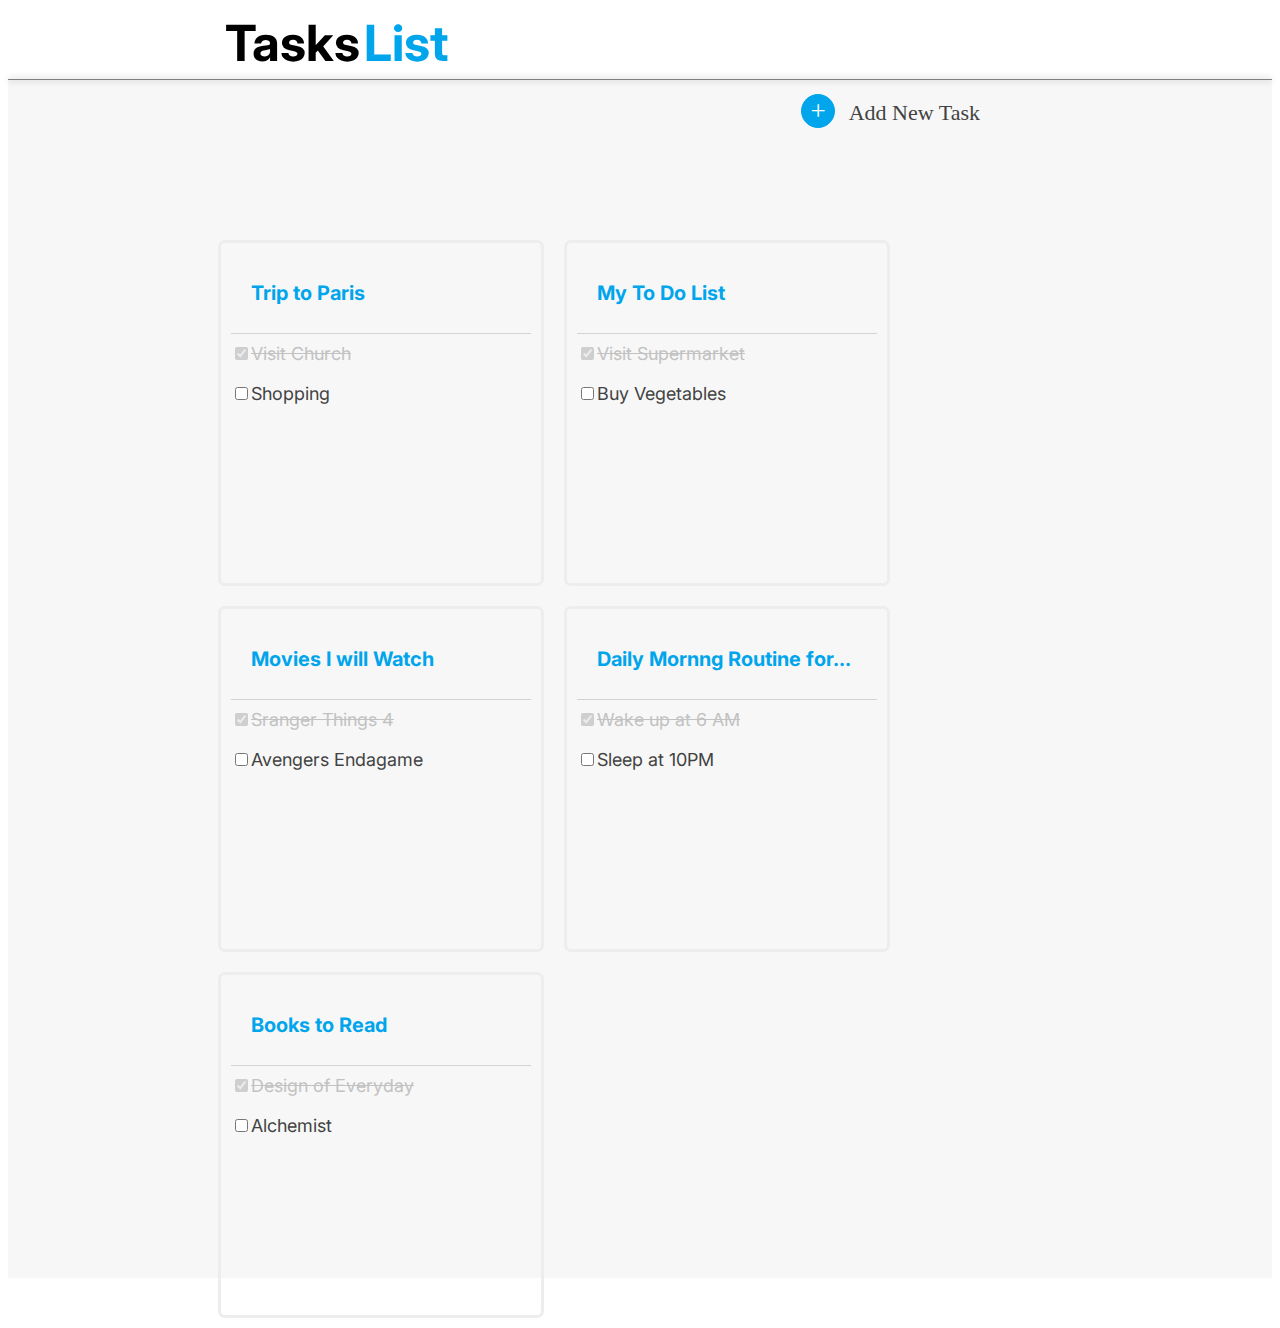
<file: index.html>
<!DOCTYPE html>
<html lang="en">
<meta name="viewport" content="width=device-width, initial-scale=1.0 "> 
  <head>
    <link rel="stylesheet" href="style.css" />
    <link rel="preconnect" href="https://fonts.googleapis.com" />
    <link rel="preconnect" href="https://fonts.gstatic.com" crossorigin />
    <link
      href="https://fonts.googleapis.com/css2?family=Inter&display=swap"
      rel="stylesheet"
    />

    <title>Web View</title>
  </head>

  <body>
    <h1><span class="h1">Tasks</span><span class="h2">List</span></h1>
    <br /><br />
    <div class="bggray">
      <a href="./index2.html"><div class="addbuttton">
        <span class="plussign">+</span><span class="addb">Add New Task</span></a>
      </div>
      <div class="whole">
        <a href="./index2.html"
          >
          <div class="paris">
            <span class="title">Trip to Paris</span>

            <form>
              <div class="linethrough deleted">
                <input type="checkbox" checked disabled />Visit Church
              </div>
              <div class="second"><input type="checkbox" />Shopping</div>
            </form>
          </div></a
        >

        <div class="todo">
          <span class="title">My To Do List</span>
          <form>
            <div class="linethrough deleted">
              <input type="checkbox" checked disabled  />Visit Supermarket
            </div>
            <div class="second"><input type="checkbox" />Buy Vegetables</div>
          </form>
        </div>

        <div class="movies">
          <span class="title">Movies I will Watch</span>
          <form>
            <div class="linethrough deleted">
              <input type="checkbox" checked disabled />Sranger Things 4
            </div>
            <div class="second"><input type="checkbox" />Avengers Endagame</div>
          </form>
        </div>

        <div class="routine">
          <span class="title1">Daily Mornng Routine for...</span>
          <form>
            <div class="linethrough deleted">
              <input type="checkbox" checked disabled />Wake up at 6 AM
            </div>
            <div class="second"><input type="checkbox" />Sleep at 10PM</div>
          </form>
        </div>

        <div class="books">
          <span class="title">Books to Read</span>
          <form>
            <div class="linethrough deleted">
              <input type="checkbox" checked disabled />Design of Everyday
            </div>
            <div class="second"><input type="checkbox" />Alchemist</div>
          </form>
        </div>
      </div>
    </div>
  </body>
</html>
</file>
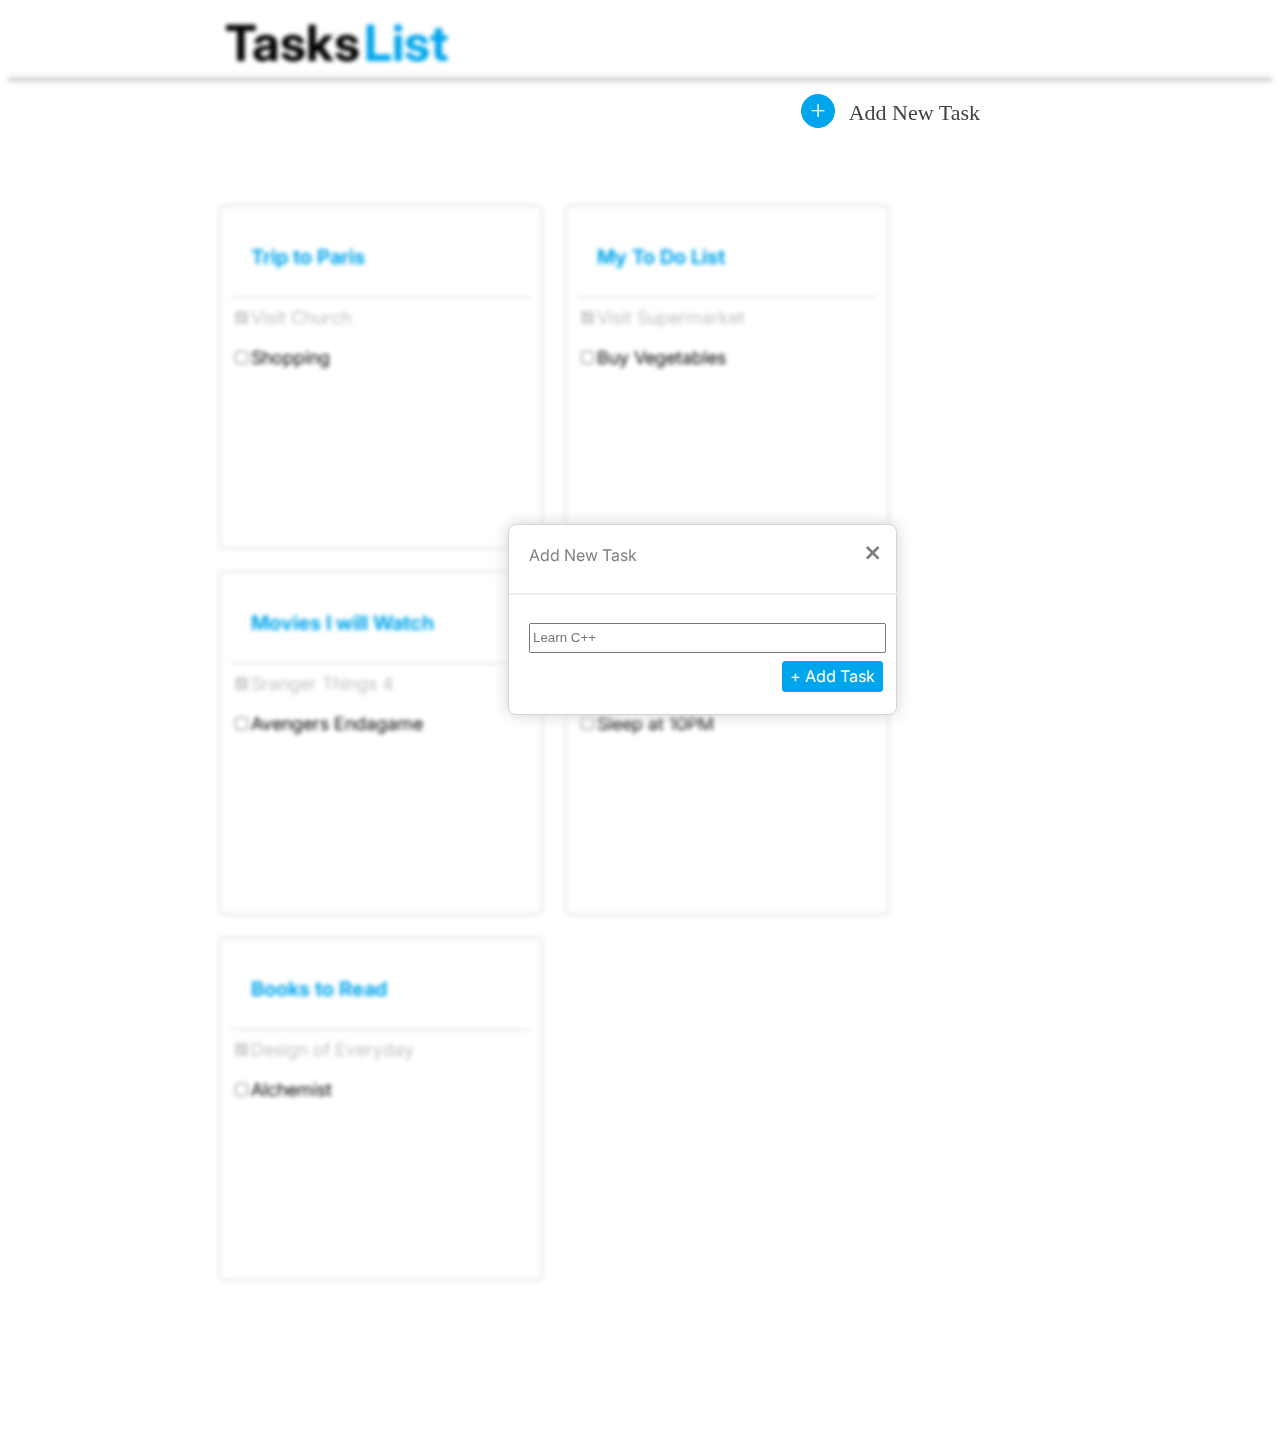
<file: index2.html>
<!DOCTYPE html>
<html lang="en">
  <meta name="viewport" content="width=device-width, initial-scale=1.0 " />
  <head>
    <link rel="stylesheet" href="style2.css" />
    <link rel="stylesheet" href="style.css" />

    <link rel="preconnect" href="https://fonts.googleapis.com" />
    <link rel="preconnect" href="https://fonts.gstatic.com" crossorigin />
    <link
      href="https://fonts.googleapis.com/css2?family=Inter&display=swap"
      rel="stylesheet"
    />

    <title>Web View</title>
  </head>
  <body>
    <div class="blur">
      <h1><span class="h1">Tasks</span><span class="h2">List</span></h1>
    </div>

    <div class="addbuttton">
      <span class="plussign">+</span>
      <span class="addb">Add New Task</span>
    </div>
    <div class="whole">
      <div class="paris">
        <span class="title">Trip to Paris</span>

        <form>
          <div class="deleted">
            <input type="checkbox" checked disabled />Visit Church
          </div>
          <div><input type="checkbox" class="second" />Shopping</div>
        </form>
      </div>

      <div class="todo">
        <span class="title">My To Do List</span>
        <form>
          <div class="deleted">
            <input type="checkbox" checked disabled />Visit Supermarket
          </div>
          <div><input type="checkbox" />Buy Vegetables</div>
        </form>
      </div>

      <div class="movies">
        <span class="title">Movies I will Watch</span>
        <form>
          <div class="deleted">
            <input type="checkbox" checked disabled />Sranger Things 4
          </div>
          <div><input type="checkbox" />Avengers Endagame</div>
        </form>
      </div>

      <div class="routine">
        <span class="title1">Daily Mornng Routine for...</span>
        <form>
          <div class="deleted">
            <input type="checkbox" checked disabled />Wake up at 6 AM
          </div>
          <div><input type="checkbox" />Sleep at 10PM</div>
        </form>
      </div>

      <div class="books">
        <span class="title">Books to Read</span>
        <form>
          <div class="deleted">
            <input type="checkbox" checked disabled />Design of Everyday
          </div>
          <div><input type="checkbox" />Alchemist</div>
        </form>
      </div>
    </div>
    <div class="newtaskpop">
      <div class="newtask">Add New Task</div>
      <a href="./index.html"><span class="close">+</span></a>

      <hr class="linebelow" />
      <form class="c">
        <input type="text" placeholder="Learn C++" class="input" />
      </form>
      <div class="bluebutton"><a href="index3.html">+ Add Task</a></div>
    </div>
  </body>
</html>
</file>
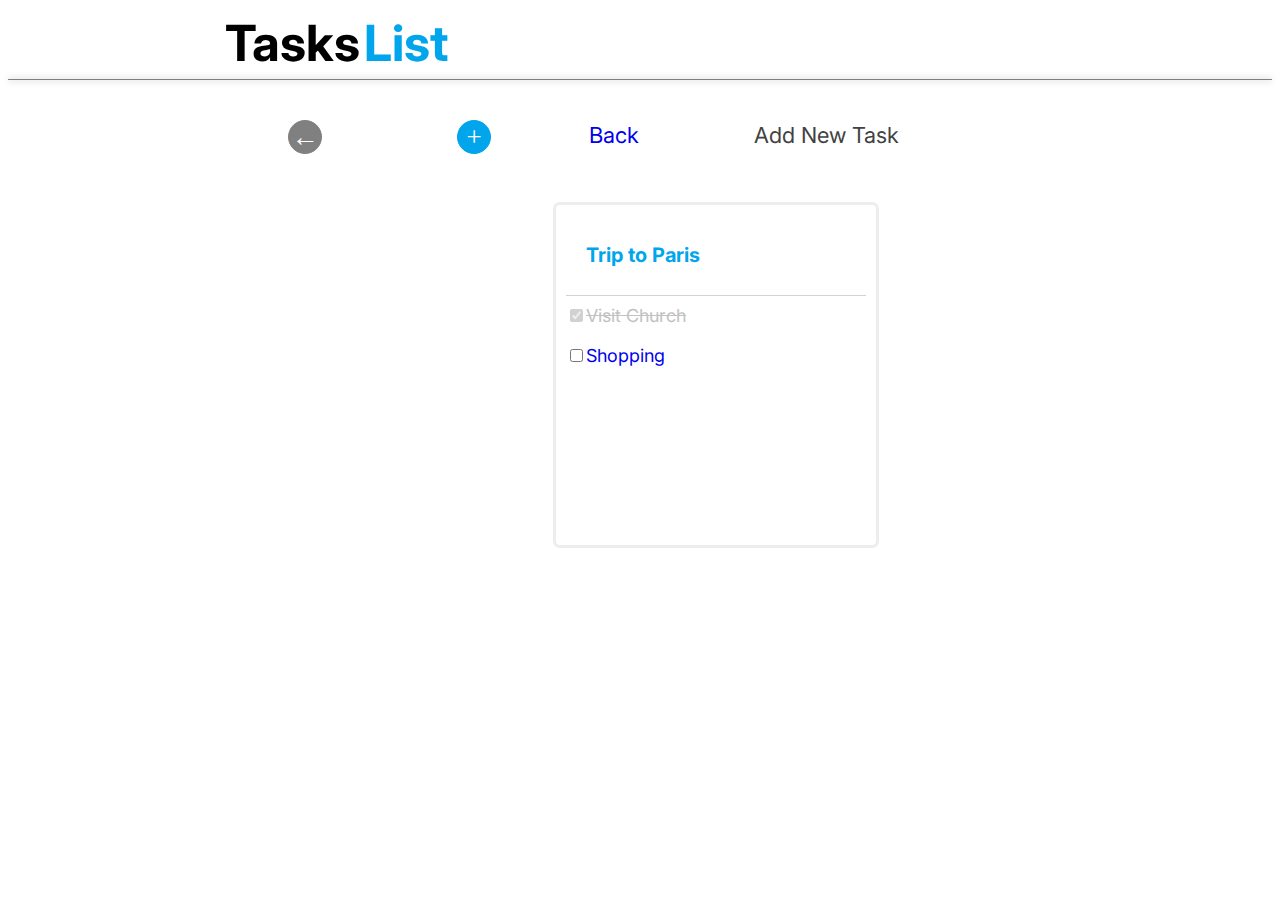
<file: index3.html>
<!DOCTYPE html>
<html lang="en">
  <meta name="viewport" content="width=device-width, initial-scale=1.0 " />
  <head>
    <link rel="stylesheet" href="style.css" />
    <link rel="stylesheet" href="style3.css" />
    <link rel="preconnect" href="https://fonts.googleapis.com" />
    <link rel="preconnect" href="https://fonts.gstatic.com" crossorigin />
    <link
      href="https://fonts.googleapis.com/css2?family=Inter&display=swap"
      rel="stylesheet"
    />

    <title>Document</title>
  </head>
  <body>
    <h1><span class="h1">Tasks</span><span class="h2">List</span></h1>

    <div class="addbuttton">
      <a href="./index4.html"
        ><span class="newplussign">+</span
        ><span class="newaddb">Add New Task</span></a
      >
      <a href="./index2.html"
        ><span class="backarrow">←</span><span class="backb">Back</span></a
      >
    </div>
    <a href="./index4.html"
      ><div class="pariscenter">
        <div class="paris">
          <span class="title">Trip to Paris</span>

          <form>
            <div>
              <div class="linethrough deleted">
                <input type="checkbox" checked disabled />Visit Church
              </div>
            </div>
            <div class="shopping"><input type="checkbox" />Shopping</div>
          </form>
        </div>
      </div>
    </a>
  </body>
</html>
</file>
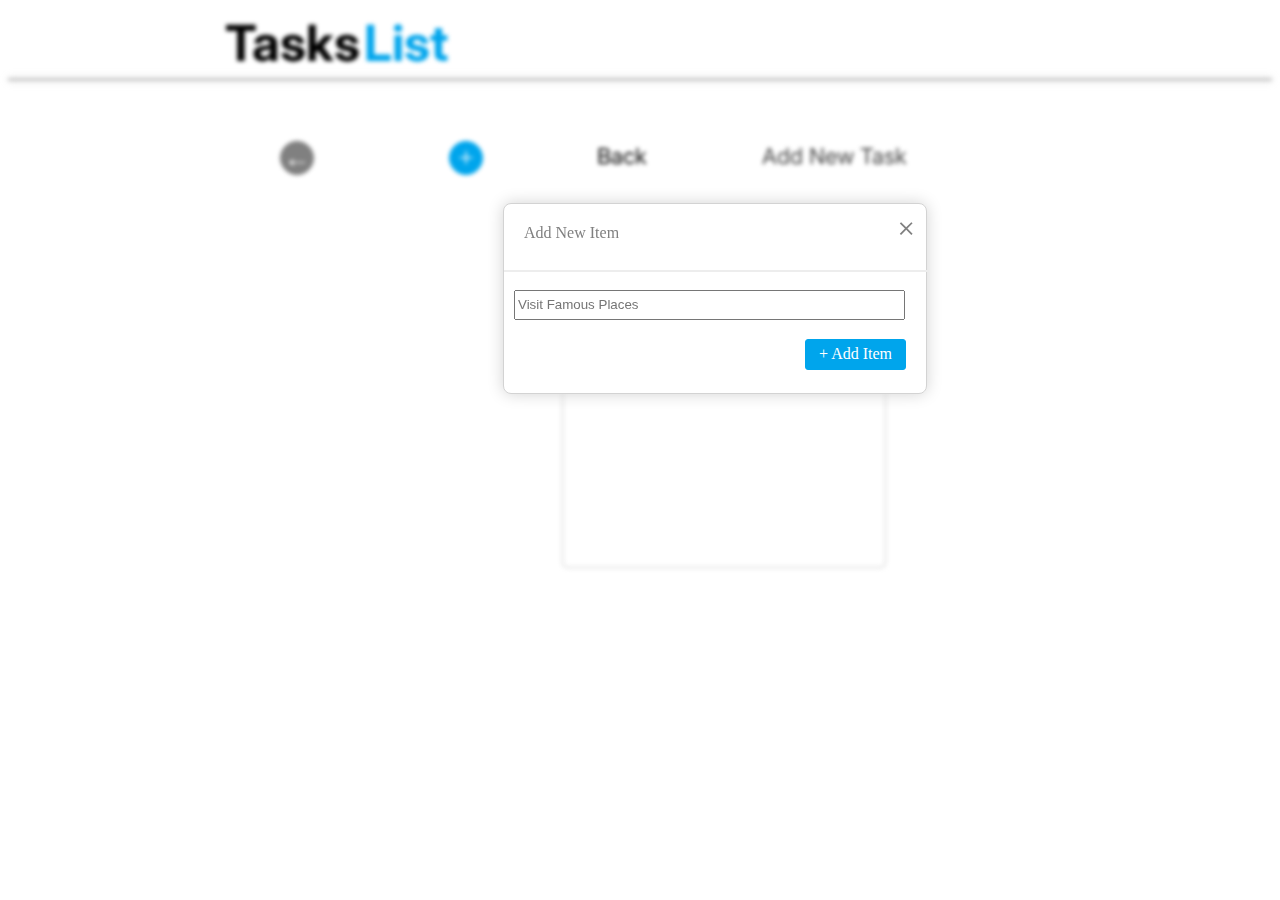
<file: index4.html>
<!DOCTYPE html>

<html lang="en">
  <meta name="viewport" content="width=device-width, initial-scale=1.0 " />
  <head>
    <link rel="stylesheet" href="style.css" />
    <link rel="stylesheet" href="style3.css" />
    <link rel="stylesheet" href="style4.css" />
    <link rel="preconnect" href="https://fonts.googleapis.com" />
    <link rel="preconnect" href="https://fonts.gstatic.com" crossorigin />
    <link
      href="https://fonts.googleapis.com/css2?family=Inter&display=swap"
      rel="stylesheet"
    />

    <title>Document</title>
  </head>
  <body>
    <div class="blur">
      <h1><span class="h1">Tasks</span><span class="h2">List</span></h1>

      <div class="addbuttton">
        <span class="newplussign">+</span
        ><span class="newaddb">Add New Task</span>
        <span class="backarrow">←</span><span class="backb">Back</span>
      </div>
      <div class="pariscenter">
        <div class="paris">
          <span class="title">Trip to Paris</span>

          <form>
            <div>
              <div class="linethrough deleted">
                <input type="checkbox" checked disabled />Visit Church
              </div>
            </div>
            <div><input type="checkbox" />Shopping</div>
          </form>
        </div>
      </div>
    </div>

    <div class="newtaskpop">
      <div class="newitem">Add New Item</div>
      <a href="./index3.html"><span class="close">+</span></a>
      <hr class="linebelow" />
      <form class="item">
        <input type="text" placeholder="Visit Famous Places" class="input" />
      </form>
      <div class="bluebutton">+ Add Item</div>
    </div>
  </body>
</html>
</file>
<file: style.css>
.h1{
    color: black;
    font-size: 50px;
    font-family: 'Inter', sans-serif;
    position: absolute;
    top: -66px;
    left: 217px;
 
}
a{
    text-decoration: none;
}
  
.h2{
    color: #00A5EC;
    font-size: 50px;
    font-family: 'Inter', sans-serif;
    position: absolute;
    top: -66px;
    left: 356px;
}
h1{
    border-bottom: 1px solid gray;
    box-shadow: 0px 0px 7px gray;
    position: relative;
    top: 58px;
    background-color: #FFFFFF;

}
.bggray{
    background-color: #F7F7F7
}
.addbutton{
    display: flex;
    justify-content: right;
    font-family: 'Inter', sans-serif;
}
.plussign{
    display: flex;
    position: absolute;
    top: 94px;
    right: 445px;
    border: 1px solid #00A5EC;
    background-color: #00A5EC;
    color: white;
    height: 32px;
    width: 32px;
    font-size: 27px;
    align-items: center;
    justify-content: center;
    border-radius: 50%;
    
}
.addb{
    display: flex;
    font-weight: regular;
    font-size: 22px;
    color: #424242;
    position: absolute;
    top: 100px;
    right: 300px;
    
}
.whole{
    display: flex;
    flex-wrap: wrap;
    justify-content: left;
    padding-top: 100px;
    padding-left: 200px;
    padding-right: 200px;
    position: relative;
    top: 50px;
    font-family: 'Inter', sans-serif;
    font-size: 18px;
}
.paris{
display: flex;
flex-direction: column;
font-size:18px ;
font-family: 'Inter', sans-serif;
font-weight: normal;
width:300px;
border: 3px solid #EDEDED;
height: 320px;
line-height: 40px;
border-radius: 7px;
margin: 10px;
padding: 10px;
}
.linethrough{
    text-decoration: line-through;
}
.deleted{
    color: #C2C2C2;
}
.second{
    color: #424242;
}
.paris:hover{
   box-shadow: 0px 0px 10px lightgray; 
}
.title{
    display: flex;
    color: #00A5EC;
    font-size: 20px;
    font-family: 'Inter', sans-serif;
    border-bottom: 1px gray;
    padding: 20px;
    line-height: 40px;
    border-bottom: 1px solid lightgray;
    font-weight: bold;
    
}
.title1{
    display: flex;
    color: #00A5EC;
    font-size: 20px;
    font-family: 'Inter', sans-serif;
    border-bottom: 1px gray;
    padding: 20px;
    line-height: 40px;
    border-bottom: 1px solid lightgray;
    font-weight: bold;
}
.todo:hover{
    box-shadow: 0px 0px 10px #EDEDED; 
 }
.todo{
    display: flex;
    flex-direction: column;
    font-size:18px ;
    font-family: 'Inter', sans-serif;
    font-weight: normal;
    width: 500px;
    width:300px;
    border: 3px solid #EDEDED;
    height: 320px;
    line-height: 40px;
    border-radius: 7px;
    margin: 10px;
    padding: 10px;
}

.movies{
        display: flex;
        flex-direction: column;
        font-size:18px ;
        font-family: 'Inter', sans-serif;
        font-weight: normal;
        width: 500px;
        width:300px;
        border: 3px solid #EDEDED;
        height: 320px;
        line-height: 40px;
        border-radius: 7px;
        margin: 10px;
        padding: 10px;
    }
    .movies:hover{
        box-shadow: 0px 0px 10px lightgray; 
     }
.routine{
        display: flex;
        flex-direction: column;
        font-size:18px ;
        font-family: 'Inter', sans-serif;
        font-weight: normal;
        width: 500px;
        width:300px;
        border: 3px solid #EDEDED;
        height: 320px;
        line-height: 40px;
        border-radius: 7px;
        margin: 10px;
        padding: 10px;
    }
    .routine:hover{
        box-shadow: 0px 0px 10px lightgray; 
     }
.books{
        display: flex;
        flex-direction: column;
        font-size:18px ;
        font-family: 'Inter', sans-serif;
        font-weight: normal;
        width: 500px;
        width:300px;
        border: 3px solid #EDEDED;
        height: 320px;
        line-height: 40px;
        border-radius: 7px;
        margin: 10px;
        padding: 10px;
    }
    .books:hover{
        box-shadow: 0px 0px 10px lightgray; 
     }
    @media only screen and (max-width:500px) and (min-width:250px) {
        body{
            display: flex;
            flex-direction: column;
            align-content: center;
            justify-content: center;

        }
        .bggray{
            width: 100%;
            position: relative;
            top: -53px;
            left: -9px;
        }
        h1{
            border-bottom: 1px solid gray;
            box-shadow: 0px 0px 7px gray;
            position: relative;
            top: 4px;
            background-color: #FFFFFF; 
        }
        .h1{
            color: black;
            font-size: 13px;
            font-family: 'Inter', sans-serif;
            position: absolute;
            top: -25px;
            left: 0px;
        }
        .h2{
            color: #00A5EC;
            font-size: 13px;
            font-family: 'Inter', sans-serif;
            position: absolute;
            top: -25px;
            left: 39px;
        }
        .plussign{
            display: flex;
            position: absolute;
            top: 5px;
            right: 292px;
            border: 1px solid #00A5EC;
            background-color: #00A5EC;
            color: white;
            height: 15px;
            width: 15px;
            font-size: 27px;
            align-items: center;
            justify-content: center;
            border-radius: 50%;
        }
        .addb{
            display: none;
        }
        .whole{
            align-content: center;
            display: flex;
            flex-wrap: wrap;
            justify-content: center;
            padding-top: 9px;
            padding-left: 20px;
            padding-right: 20px;
            position: relative;
            top: 50px;
            font-family: 'Inter', sans-serif;
            font-size: 18px;
        }
        .title{
            display: flex;
            color: #00A5EC;
            font-size: 13px;
            font-family: 'Inter', sans-serif;
            border-bottom: 1px gray;
            padding: 3px;
            line-height: 10px;
            border-bottom: 1px solid lightgray;
            font-weight: bold;
        }
        .paris{    
            display: flex;
            flex-direction: column;
            font-size: 18px;
            font-family: 'Inter', sans-serif;
            font-weight: normal;
            width: 85%;
            border: 3px solid #EDEDED;
            height: 115px;
            line-height: 40px;
            border-radius: 7px;
            margin: 10px;
            padding: 0px;
            padding: 4px;
            position: absolute;
            top: -31px;
            left: -1px;
        }
            .deleted
            {
                color: #C2C2C2;
                font-size: 10px;
            }
            .second{
                color: #424242;
                font-size: 10px;
            }
       .todo{
        display: flex;
        flex-direction: column;
        font-size: 18px;
        font-family: 'Inter', sans-serif;
        font-weight: normal;
        width:85%;
        border: 3px solid #EDEDED;
        height: 115px;
        line-height: 15px;
        border-radius: 7px;
        margin: 10px;
        padding: 10px;
        position: absolute;
        top: 104px;
        left: 0px;
       }
     .movies{
        display: flex;
        flex-direction: column;
        font-size: 18px;
        font-family: 'Inter', sans-serif;
        font-weight: normal;
        width: 85%;
        border: 3px solid #EDEDED;
        height: 115px;
        line-height: 25px;
        border-radius: 7px;
        margin: 10px;
        padding: 10px;
        position: absolute;
        top: 104px;
        left: 0px;
     }
     .routine{
        display: flex;
        flex-direction: column;
        font-size: 18px;
        font-family: 'Inter', sans-serif;
        font-weight: normal;
        width: 85%;
        border: 3px solid #EDEDED;
        height: 115px;
        line-height: 15px;
        border-radius: 7px;
        margin: 10px;
        padding: 10px;
        position: absolute;
        top: 104px;
        left: 0px;
     }
     .books{
        display: flex;
        flex-direction: column;
        font-size: 18px;
        font-family: 'Inter', sans-serif;
        font-weight: normal;
        width: 85%;
        border: 3px solid #EDEDED;
        height: 115px;
        line-height: 15px;
        border-radius: 7px;
        margin: 10px;
        padding: 10px;
        position: absolute;
        top: 104px;
        left: 0px;
     }
     .title1{
        display: flex;
        color: #00A5EC;
        font-size: 13px;
        font-family: 'Inter', sans-serif;
        border-bottom: 1px gray;
        padding: 3px;
        line-height: 10px;
        border-bottom: 1px solid lightgray;
        font-weight: bold;
     }
     .movies{
        display: flex;
        flex-direction: column;
        font-size: 18px;
        font-family: 'Inter', sans-serif;
        font-weight: normal;
        width: 85%;
        border: 3px solid #EDEDED;
        height: 115px;
        line-height: 25px;
        border-radius: 7px;
        margin: 10px;
        padding: 10px;
        position: absolute;
        top: 255px;
        left: 0px;
     }
     .routine{
        display: flex;
        flex-direction: column;
        font-size: 18px;
        font-family: 'Inter', sans-serif;
        font-weight: normal;
        width: 85%;
        border: 3px solid #EDEDED;
        height: 115px;
        line-height: 15px;
        border-radius: 7px;
        margin: 10px;
        padding: 10px;
        position: absolute;
        top: 407px;
        left: 0px;
     }
     .books{
        display: flex;
        flex-direction: column;
        font-size: 18px;
        font-family: 'Inter', sans-serif;
        font-weight: normal;
        width: 85%;
        border: 3px solid #EDEDED;
        height: 115px;
        line-height: 15px;
        border-radius: 7px;
        margin: 10px;
        padding: 10px;
        position: absolute;
        top: 555px;
        left: 0px;
     }
    }
</file>
<file: style2.css>
.newtaskpop{
    border: 1px solid lightgray;
    border-radius: 8px;
    display: flex;
    flex-wrap: wrap;
    flex-direction: column;
    height: 189px;
    width: 387px;
}
.whole{
    filter: blur(2px);
    
}
.blur{
    filter: blur(2px);
}
.newtaskpop{
    position: relative;
    bottom: 718px;
    left: 500px;
    z-index: 1;
    font-family: 'Inter', sans-serif;
    color: gray;
    background-color: white;
    box-shadow: 0px 0px 16px  lightgray;
    border: 1px solid lightgray;
}


.close{
    color: gray;
    font-size: 35px;
    transform: rotate(45deg);
    position: absolute;
    top: 5px;
    right: 10px;
    

}
.linebelow{
    border: 1px solid #EDEDED;
    width: 100%;
}
.newtask{
    border-bottom: 1px lightgray;
    padding: 20px;
}
.c{
    padding: 20px;
   
}
.bluebutton{
    display: flex;
    justify-content: center;
    align-items: center;
    border: 1px solid #00A5EC;
    background-color: #00A5EC;
    color: white;
    height: 29px;
    width: 99px;
    align-content:right ;
    border-radius: 3px;
    position: absolute;
    bottom: 22px;
    right: 13px;
}
.input{
    width: 100%;
    height: 24px;
}
.deleted{
    color: #C2C2C2;
}
.second{
    color: #424242;
}
a{
    color: white;
}
.addbutton{
    font-family: 'Inter', sans-serif;  
}
@media only screen and (max-width:500px) {
    body{
        display: flex;
        flex-direction: column;
        align-content: center;
        justify-content: center;

    }
    .bggray{
        width: 100%;
        position: relative;
        top: -53px;
        left: -9px;
    }
    h1{
        border-bottom: 1px solid gray;
        box-shadow: 0px 0px 7px gray;
        position: relative;
        top: 4px;
        background-color: #FFFFFF; 
    }
    .h1{
        color: black;
        font-size: 13px;
        font-family: 'Inter', sans-serif;
        position: absolute;
        top: -25px;
        left: 0px;
    }
    .h2{
        color: #00A5EC;
        font-size: 13px;
        font-family: 'Inter', sans-serif;
        position: absolute;
        top: -25px;
        left: 39px;
    }
    .plussign{
        display: flex;
        position: absolute;
        top: 43px;
        right: 292px;
        border: 1px solid #00A5EC;
        background-color: #00A5EC;
        color: white;
        height: 15px;
        width: 15px;
        font-size: 27px;
        align-items: center;
        justify-content: center;
        border-radius: 50%;
    }
    .addb{
        display: none;
    }
    .whole{
        align-content: center;
        display: flex;
        flex-wrap: wrap;
        justify-content: center;
        padding-top: 9px;
        padding-left: 20px;
        padding-right: 20px;
        position: relative;
        top: 50px;
        font-family: 'Inter', sans-serif;
        font-size: 18px;
    }
    .title{
        display: flex;
        color: #00A5EC;
        font-size: 13px;
        font-family: 'Inter', sans-serif;
        border-bottom: 1px gray;
        padding: 3px;
        line-height: 10px;
        border-bottom: 1px solid lightgray;
        font-weight: bold;
    }
    .paris{    
        display: flex;
        flex-direction: column;
        font-size: 18px;
        font-family: 'Inter', sans-serif;
        font-weight: normal;
        width: 85%;
        border: 3px solid #EDEDED;
        height: 115px;
        line-height: 40px;
        border-radius: 7px;
        margin: 10px;
        padding: 0px;
        padding: 4px;
        position: absolute;
        top: -31px;
        left: -1px;
    }
    .deleted
        {
            color: #C2C2C2;
            font-size: 10px;
    }
    .second{
            color: #424242;
            font-size: 10px;
    }
   .todo{
    display: flex;
    flex-direction: column;
    font-size: 18px;
    font-family: 'Inter', sans-serif;
    font-weight: normal;
    width: 85%;
    border: 3px solid #EDEDED;
    height: 115px;
    line-height: 15px;
    border-radius: 7px;
    margin: 10px;
    padding: 10px;
    position: absolute;
    top: 104px;
    left: 0px;
   }
 .movies{
    display: flex;
    flex-direction: column;
    font-size: 18px;
    font-family: 'Inter', sans-serif;
    font-weight: normal;
    width: 85%;
    border: 3px solid #EDEDED;
    height: 115px;
    line-height: 25px;
    border-radius: 7px;
    margin: 10px;
    padding: 10px;
    position: absolute;
    top: 104px;
    left: 0px;
 }
 .routine{
    display: flex;
    flex-direction: column;
    font-size: 18px;
    font-family: 'Inter', sans-serif;
    font-weight: normal;
    width: 85%;
    border: 3px solid #EDEDED;
    height: 115px;
    line-height: 15px;
    border-radius: 7px;
    margin: 10px;
    padding: 10px;
    position: absolute;
    top: 104px;
    left: 0px;
 }
 .books{
    display: flex;
    flex-direction: column;
    font-size: 18px;
    font-family: 'Inter', sans-serif;
    font-weight: normal;
    width: 85%;
    border: 3px solid #EDEDED;
    height: 115px;
    line-height: 15px;
    border-radius: 7px;
    margin: 10px;
    padding: 10px;
    position: absolute;
    top: 104px;
    left: 0px;
 }
 .title1{
    display: flex;
    color: #00A5EC;
    font-size: 13px;
    font-family: 'Inter', sans-serif;
    border-bottom: 1px gray;
    padding: 3px;
    line-height: 10px;
    border-bottom: 1px solid lightgray;
    font-weight: bold;
 }
 .movies{
    display: flex;
    flex-direction: column;
    font-size: 18px;
    font-family: 'Inter', sans-serif;
    font-weight: normal;
    width: 85%;
    border: 3px solid #EDEDED;
    height: 115px;
    line-height: 25px;
    border-radius: 7px;
    margin: 10px;
    padding: 10px;
    position: absolute;
    top: 255px;
    left: 0px;
 }
 .routine{
    display: flex;
    flex-direction: column;
    font-size: 18px;
    font-family: 'Inter', sans-serif;
    font-weight: normal;
    width: 85%;
    border: 3px solid #EDEDED;
    height: 115px;
    line-height: 15px;
    border-radius: 7px;
    margin: 10px;
    padding: 10px;
    position: absolute;
    top: 407px;
    left: 0px;
 }
 .books{
    display: flex;
    flex-direction: column;
    font-size: 18px;
    font-family: 'Inter', sans-serif;
    font-weight: normal;
    width: 85%;
    border: 3px solid #EDEDED;
    height: 115px;
    line-height: 15px;
    border-radius: 7px;
    margin: 10px;
    padding: 10px;
    position: absolute;
    top: 555px;
    left: 0px;
 }
   .newtaskpop{
    position: relative;
    top: 62px;
    left: 20px;
    z-index: 1;
    width: 80%;
    height: 187px;
    font-family: 'Inter', sans-serif;
    color: gray;
    background-color: white;
    box-shadow: 0px 0px 16px  lightgray;
    border: 1px solid lightgray;
   }
   .newtask{
    border-bottom: 1px lightgray;
    padding: 7px;
   }
 .close{
    color: gray;
    font-size: 35px;
    transform: rotate(45deg);
    position: absolute;
    top: -7px;
    right: 10px;
 }
}
</file>
<file: style3.css>
.backb{
    position: absolute;
    top: 122px;
    left: 589px;
    font-size: 22px;
    font-family: 'Inter', sans-serif;
}
.backarrow{
    display: flex;
    position: absolute;
    top: 120px;
    right: 958px;
    border: 1px solid gray;
    background-color: gray;
    color: white;
    height: 32px;
    width: 32px;
    font-size: 27px;
    align-items: center;
    justify-content: center;
    border-radius: 50%;
}
.newaddb{
    display: flex;
    font-weight: regular;
    font-size: 22px;
    color: #424242;
    position: absolute;
    top: 122px;
    left: 754px;
    font-family: 'Inter', sans-serif;
}
.newplussign{
    display: flex;
    position: absolute;
    top: 120px;
    right: 789px;
    border: 1px solid #00A5EC;
    background-color: #00A5EC;
    color: white;
    height: 32px;
    width: 32px;
    font-size: 27px;
    align-items: center;
    justify-content: center;
    border-radius: 50%;
}
.linethrough{
    text-decoration: line-through;
}
.pariscenter{
    display: flex;
    flex-wrap: wrap;
    align-items: center;
    justify-content: center;
    position: absolute;
    top: 192px;
    left: 543px;
}
.addbutton{
    font-family: 'Inter', sans-serif;
}
.newtaskpop{
    color: gray;
    background-color: white;
    box-shadow: 0px 0px 16px  lightgray;
    border: 1px solid lightgray;
}
@media only screen and (max-width:480px) {
    body{
        display: flex;
        flex-direction: column;
        align-content: center;
        justify-content: center;

    }
    .bggray{
        width: 100%;
    }
    .h1{
        color: black;
        font-size: 13px;
        font-family: 'Inter', sans-serif;
        position: absolute;
        top: -28px;
        left: -2px;
    }
    .h2{
        color: #00A5EC;
        font-size: 13px;
        font-family: 'Inter', sans-serif;
        position: absolute;
        top: -27px;
        left: 40px;
    }
    .plussign{
        display: flex;
        position: absolute;
        top: 94px;
        right: 187px;
        border: 1px solid #00A5EC;
        background-color: #00A5EC;
        color: white;
        height: 32px;
        width: 32px;
        font-size: 27px;
        align-items: center;
        justify-content: center;
        border-radius: 50%;
    }
    .addb{
        display: none;
    }
    .newaddb{
        display: none;
    }
    .whole{
        align-content: center;
        display: flex;
        flex-wrap: wrap;
        justify-content: center;
        padding-top: 9px;
        padding-left: 20px;
        padding-right: 20px;
        position: relative;
        top: 50px;
        font-family: 'Inter', sans-serif;
        font-size: 18px;
    }
    .newplussign{
        display: flex;
        position: absolute;
        top: 43px;
        right: 97px;
        border: 1px solid #00A5EC;
        background-color: #00A5EC;
        color: white;
        height: 20px;
        width: 20px;
        font-size: 27px;
        align-items: center;
        justify-content: center;
        border-radius: 50%;
    }
    .backarrow{
        display: flex;
        position: absolute;
        top: 42px;
        right: 158px;
        border: 1px solid gray;
        background-color: gray;
        color: white;
        height: 25px;
        width: 25px;
        font-size: 27px;
        align-items: center;
        justify-content: center;
        border-radius: 50%;
    }
    .backb{
        position: absolute;
        top: 122px;
        left: 103px;
        font-size: 22px;
        font-family: 'Inter', sans-serif;
        display: none;
    }
   .pariscenter{
    display: flex;
    flex-wrap: wrap;
    align-items: center;
    justify-content: center;
    position: absolute;
    top: 106px;
    width: 85%;
    left: 14px;
   }
   .shopping{
    font-size: 10px;
   }
 
}
</file>
<file: style4.css>
.blur{
    filter: blur(2px);
}
.newtaskpop{
    border: 1px solid lightgray;
    border-radius: 8px;
    display: flex;
    flex-wrap: wrap;
    flex-direction: column;
    height: 189px;
    width: 422px;
    position: relative;
    top: 159px;
    left: 495px;
    background-color: white;
}  
.newitem{
    border-bottom: 1px lightgray;
    padding: 20px;
}
.bluebutton{
    display: flex;
    justify-content: center;
    align-items: center;
    border: 1px solid #00A5EC;
    background-color: #00A5EC;
    color: white;
    height: 29px;
    width: 99px;
    align-content: right;
    border-radius: 3px;
    position: absolute;
    bottom: 23px;
    right: 20px;
}
.close{
    color: gray;
    font-size: 35px;
    transform: rotate(45deg);
    position: absolute;
    top: 5px;
    right: 10px;
    

}    
.c{
    padding: 20px;    
}
.input{
    width: 383px;
    height: 24px;
    margin: 10px;
}
.paris{
    display: flex;
    flex-direction: column;
    font-size:18px ;
    font-family: 'Inter', sans-serif;
    font-weight: normal;
    width:300px;
    border: 3px solid #EDEDED;
    height: 320px;
    line-height: 40px;
    border-radius: 7px;
    margin: 10px;
    padding: 10px;
    }
    .linebelow{
        border: 1px solid #EDEDED;
        width: 100%;
    }
    @media only screen and (max-width:500px) and (min-width:250px) {
        .newtaskpop{
            border: 1px solid lightgray;
            border-radius: 8px;
            display: flex;
            flex-wrap: wrap;
            flex-direction: column;
            height: 189px;
            width: 85%;
            position: relative;
            top: 71px;
            left: 18px;
            background-color: white;
        }
        .newitem{
            border-bottom: 1px lightgray;
            padding: 10px;
        }
        .close{
            color: gray;
            font-size: 35px;
            transform: rotate(45deg);
            position: absolute;
            top: 0px;
            right: 11px;
        }
        .newaddb{
            display: none;
        }
        .input{
            width: 80%;
        }
    }
</file>
